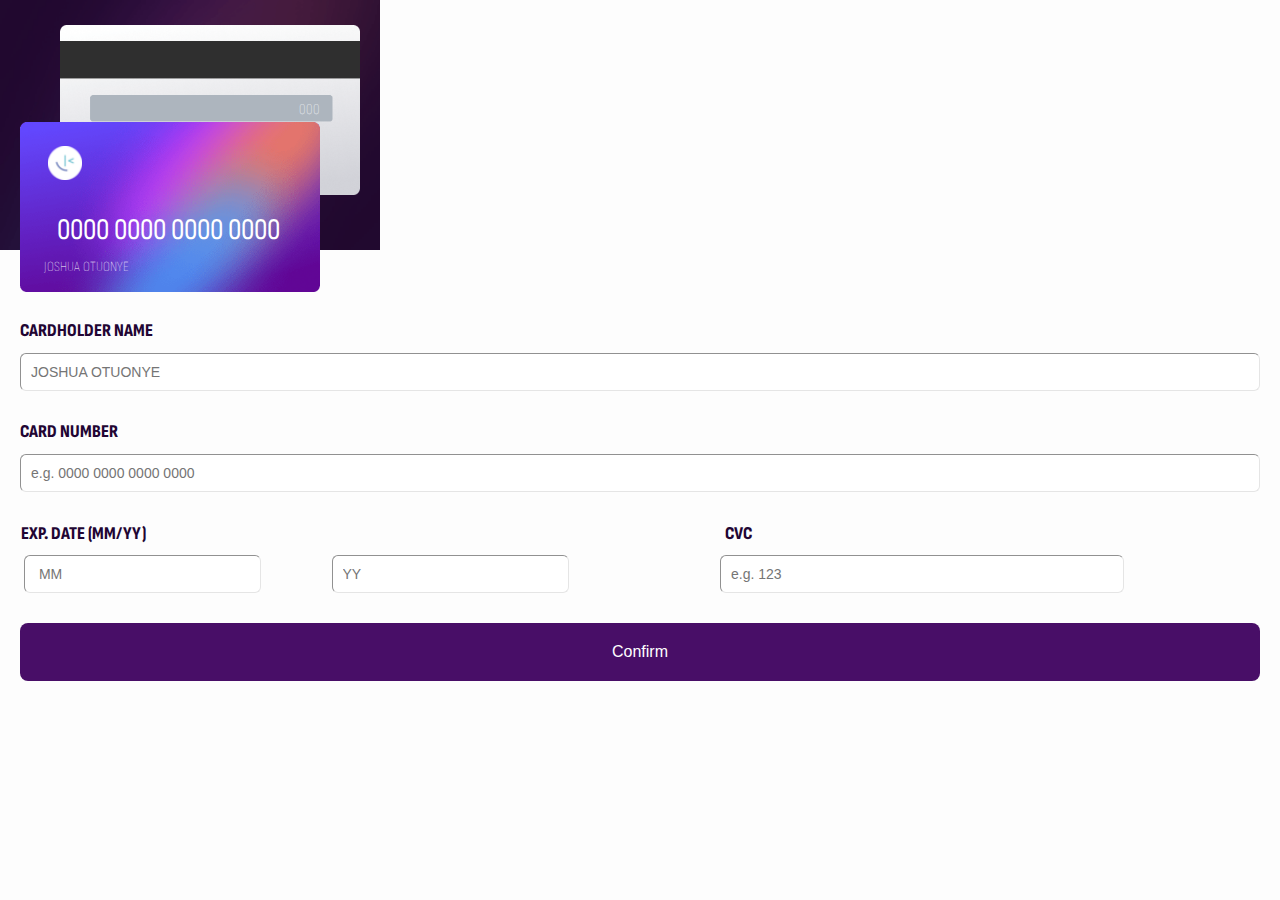
<file: index.html>
<!DOCTYPE html>
<html lang="en">
<head>
  <meta charset="UTF-8">
  <meta name="viewport" content="width=device-width, initial-scale=1.0"> <!-- displays site properly based on user's device -->
  <link rel="preconnect" href="https://fonts.googleapis.com">
<link rel="preconnect" href="https://fonts.gstatic.com" crossorigin>
<link rel="preconnect" href="https://fonts.googleapis.com">
<link rel="preconnect" href="https://fonts.gstatic.com" crossorigin>
<link href="https://fonts.googleapis.com/css2?family=Sofia+Sans+Condensed:ital,wght@0,400;0,500;0,600;0,800;0,900;1,400;1,500;1,700;1,800&display=swap" rel="stylesheet">
   <title>Interaction Jo</title>
</head>
<style>
  .attribution { font-size: 11px; text-align: center; }
.attribution a { color: hsl(228, 45%, 44%); }
  *{
  /* box-sizing: content-box; */
  }
body{
     min-width: 375px;
  color: hsl(278, 82%, 11%); 
  font-size: 18px;
  background-color: #fdfdfd;
font-family: 'Sofia Sans Condensed', sans-serif;
  /* width: 80%; */
  margin: auto;
} 
.heading{
  background-image:url('interactive-card-details-form-main/images/bg-main-mobile.png');
  width: 380px;
  height: 250px;
  background-size:cover;
  position:relative;
  margin-bottom: 60px;
  
}
.heading .bg-card-front{
  position: absolute;
  width: 300px;
  height: 170px;
  bottom: -42px;
  left: 20px;
}
.heading .bg-card-back{
  position: absolute;
  width: 300px;
  height: 170px;
  bottom:55px;
  right: 20px;
}
.heading .numbers{
  position: absolute;
  font-size: 30px;
  color:white;
  left: 57px;
  bottom: 2px;
  z-index: 1;
}
.heading .zero{
  position: absolute;
  color:white;
  font-size: 15px;
  z-index: 1;
  top: 100px;
  right:60px;
  font-weight: 80;
}
.heading .web{
  position: absolute;
  color:white;
  z-index: 1;
  width: 34px;
  bottom: 70px;
  left: 48px;
}
.credit .better{
  position: absolute;
  color:white;
  font-size: 14px;
  z-index: 1;
  top: 258px;
  left:44px;
  font-weight: 80;
}
.credit .oya{
  position: absolute;
  color:white;
  font-size: 14px;
  z-index: 1;
  top: 258px;
  right:85px;
  font-weight: 80;
}
 .credit {
    display: flex;
    flex-direction: column;
    gap: 10px;
    padding: 0px;
    margin:20px;
    padding-right:auto;
    font-weight: 800;
    padding-right: 0px;
  }
  .credit .mm{
    display: flex;
    flex-direction: column;
    gap: 4px;
  }
  .mm label{
    margin-bottom: 8px;
    margin-top: 10px;

  }
  .date{
    display: flex;
    padding: 10px;
    padding-left: 0;
    padding-bottom: 0;
  
  }
  .epl{
    display: grid;
  grid-template-columns: 1fr 1fr;
  } 
  .epl input{
    margin: 4px;
    padding: 10px;
    margin-top: 10px;
  }
  .date{
    display: grid;
    grid-template-columns: repeat(2, 1fr);
  }
  .date input{
    width: 70%;
    /* max-width: 60px;
    /* display: inline-block; */

  }
  .date label{
    display: grid;
    grid-column: 1 / -1;**
    padding: 10px;
    padding-left: 0;
    padding-bottom: 0;
    margin: 1px;
  }
  .date section{
    margin-left: 70px;
  }
  .date section label{
    margin-left: 20px;

  }
  .date section input{
     margin-top: 10px;
     margin-top: 10px;
     margin-left: 15px;


  }
  .credit input{
    padding: 10px;
    border-radius: 6px;
    border-color:#e5e5e5; 
    outline-color: hsl(279, 78%, 11%);
    outline-width: 1px;
    font-size: 14px;
    border-width: 1px;
    margin-bottom: 10px;
  }
  .credit :-ms-input-placeholder{
    color: hsl(279, 6%, 55%);
    font-family: 'Sofia Sans', sans-serif;
    font-weight: 200;
  }

 .credit button{
  padding: 10px;
  background-color:hsl(279, 76%, 23%);
  color: white;
  border-radius: 8px;
  padding: 20px 10px;
  margin-top: 10px;
  font-size: 16px;
  border: none;
 }
  
</style>
<body>
  <div class="heading">
    <img class="bg-card-back" src="interactive-card-details-form-main/images/bg-card-back.png">
    <div class="numbers">0000 0000 0000 0000</div>
    <!-- <div class="circle"></div> -->
    <div class="zero">000</div>
    <img class="bg-card-front" src="interactive-card-details-form-main/images/bg-card-front.png">
    <img class="web" src="interactive-card-details-form-main/images/favicon-32x32.png">
  </div>
  <div class="credit">
    <div class="better">JOSHUA OTUONYE</div>
    <div class="oya">00/00</div>
    <div class="mm">
      <label for="cardholderName">CARDHOLDER NAME</label>
      <input id="cardholderName" name="cardholderName" 
      placeholder="JOSHUA OTUONYE">
    </div>
    <div class="mm">
      <label for="cardNumber">CARD NUMBER</label>
      <input id="cardNumber" name="cardNumber" 
      placeholder="e.g. 0000 0000 0000 0000">
    </div>

    <main class="date">
      <div class="epl">
        <label htmlfor="cardholderName">EXP. DATE (MM/YY) </label>
          <input id="month" name="month" 
          placeholder=" MM">
          <input id="year" name="yeah" 
          placeholder="YY">
      </div>
      <section>
        <label for="cvc">CVC</label>
        <input id="cvc" name="cvc" 
        placeholder="e.g. 123">
      </section>
    </main>
   
    <BUtton>Confirm</BUtton>  
  </div>
  
  





  <!-- Completed state start -->

  <!-- Thank you!
  We've added your card details
  Continue -->
  
  <!-- <div class="attribution">
    Challenge by <a href="https://www.frontendmentor.io?ref=challenge" target="_blank">Frontend Mentor</a>. 
    Coded by <a href="#">Your Name Here</a>.
  </div> -->
</body>
</html>
</file>
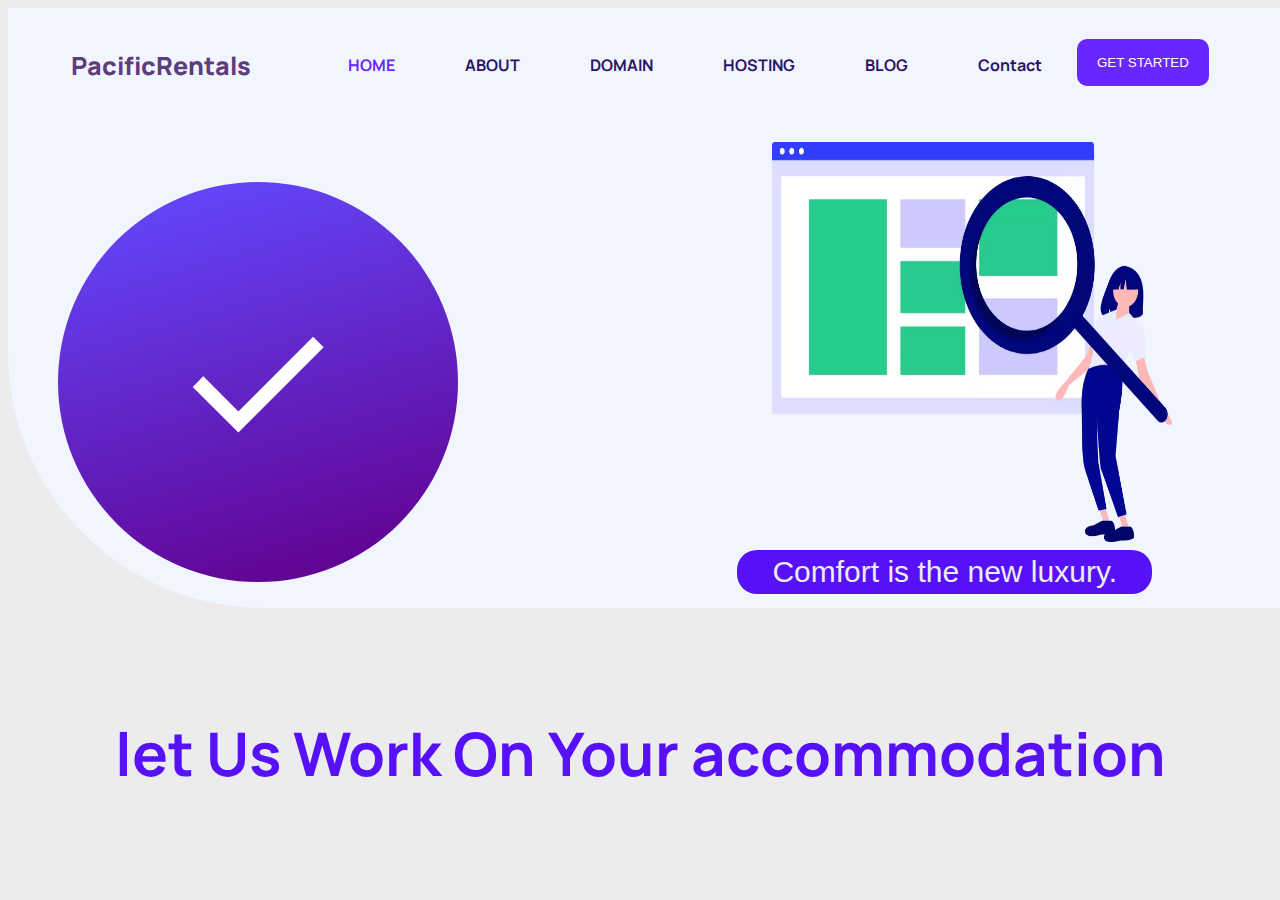
<file: jhus.html/jhus.html>
<!DOCTYPE html>
<html lang="en">
<head>
    <meta charset="UTF-8">
    <meta http-equiv="X-UA-Compatible" content="IE=edge">
    <meta name="viewport" content="width=device-width, initial-scale=1.0">
    <link rel="stylesheet" href="jhus.css">
    <link href="https://fonts.googleapis.com/css2?family=Manrope:wght@400;500;600;700;800&family=Poppins:wght@100;200;300;400;500;600;700&family=Sofia+Sans+Condensed:ital,wght@0,500;0,600;0,800;0,900;1,400;1,500;1,700;1,800&display=swap" rel="stylesheet">
    <link href="https://unpkg.com/aos@2.3.1/dist/aos.css" rel="stylesheet">
    <title>jhus</title>
</head>
<body>
    <div class="ease">
        <img class="bg-pattern" src="./bg-pattern.svg">
        <div class="alone">
            <button>Comfort is the new luxury.</button>
        </div>
        <!-- <div>
            <img class="verbal" src="./icon-verbal.svg" alt="">
            <img class="verbal2" src="./icon-verbal.svg" alt="">
            <img class="verbal3" src="./icon-verbal.svg" alt="">
            <img class="visual" src="./icon-visual.svg" alt="">
            <img class="visual2" src="./icon-visual.svg" alt="">
            <img class="visual3" src="./icon-visual.svg" alt="">
            <img class="reaction" src="./icon-reaction.svg" alt="">
            <img class="reaction2" src="./icon-reaction.svg" alt="">
            <img class="reaction3" src="./icon-reaction.svg" alt="">
        </div> -->
         <header>
             <nav>
                <div class="js"><a href="#">PacificRentals</a></div>
                <ul>
                    <li class="ee"><a href="#">HOME</a></li>
                    <li><a href="#">ABOUT</a></li>
                    <li><a href="#">DOMAIN</a></li>
                    <li><a href="#">HOSTING</a></li>
                    <li><a href="#">BLOG</a></li>
                    <li><a href="#">Contact</a></li>
                    <button class="ss">GET STARTED</button>
                </ul>
            </nav>
        </header>
        <main>
            <div class="luv"            data-aos="fade-down-right" data-aos-offset="200"
            data-aos-delay="10"
            data-aos-duration="1000"
            data-aos-easing="ease-in-out"
            data-aos-mirror="true"
            data-aos-once="false"
            data-aos-anchor-placement="top">
            <img class="icon-complete" src="./icon-complete.svg" alt="">
            </div>
            <div class="up" data-aos="fade-down-left"             data-aos-offset="200"
            data-aos-delay="50"
            data-aos-duration="1000"
            data-aos-easing="ease-in-out"
            data-aos-mirror="true"
            data-aos-once="false"
            data-aos-anchor-placement="top-center"><img src="./hero-img.png" alt="">
            </div>
        </main>
    </div>
    <section>
        <div class="work">
            <h1>let Us Work On Your accommodation</h1>
        </div>
    </section>

    <script src="https://unpkg.com/aos@2.3.1/dist/aos.js"></script>
    <script>
        AOS.init();
      </script>
</body>
</html>
</file>
<file: jhus.html/jhus.css>
body{
    font-family: 'Manrope', sans-serif;
    background-color:  hsl(240, 6%, 93%);
    

}

.jungle{
    font-family: 'Manrope', sans-serif;
    
}
nav{
    display: flex;
    justify-content: space-between;
    align-items: center;
    width: 90%;
    margin: auto;
    position: sticky;
    font-family: 'Manrope', sans-serif;

}
.js{
    font-size: 25px;
    /* padding: 5px 0px; */
    /* margin: 0 16px 0 0; */
    text-decoration: none; 
    color:  hsl(269, 43%, 29%);
    /* padding: 10px; */
    border-radius: 1.25rem;
    padding: 10px 0px;

}
.js a{
    
    color: hsl(271, 34%, 36%);
    text-decoration: none;
    /* padding: 10px;  */
    font-weight: 800;
    /* padding: 10px 30px; */
    border-radius: 1.25rem;
    
}
.js a:hover{
    background: #6927ff;
    transition: 700ms all ease;
    padding: 1.25rem 3.125rem;
    border-radius: 1.875rem;
    color: white;
    font-size: 1.875rem;


}
.ee a{
    color: #6927ff;
}
ul{
    display: flex;
}
li{
    padding: 1.875rem;
    list-style:none;
}
li a{
    text-decoration: none;
    color: rgb(44, 19, 101);
    padding: 5px ;
    font-family: 'Manrope', sans-serif;
    font-weight: 700;
    
}
li a:hover{
    color: #6927ff;
    transition: 500ms all ease;
}
.ss{
    background-color: #6927ff;
    border: none;
    color: #fff;
    padding: 3px 1.25rem;
    margin: 15px 0 20px;
    border-radius: 10px;
    cursor: pointer;
}
.ss:hover{
    background-color: brown;
    transition: 600ms all ease
    ;
}
.doo{
    background-size: cover;
    min-height: 60vh;
    position: relative;
    
}
.ease img{
    position: absolute;
    height: 37.5rem;
}
.ease .reaction{
    width: 5rem;
    height: 5rem;
    top: 100px;
    right: 3.125rem;
}
.ease .reaction2{
    width: 5rem;
    height: 5rem;
    bottom: 25px;
    left: 500px;

}
.ease .reaction3{
    width: 5rem;
    height: 5rem;
    top: 100px;
    left: 3.125rem;
}
.ease .visual{
    width: 5rem;
    height: 5rem;
    top: 100px;
    right: 39.125rem;
}
.ease .visual2{
    width: 5rem;
    height: 5rem;
    top: 450px;
    right: 27.125rem;
}
.ease .visual3{
    width: 5rem;
    height: 5rem;
    bottom: 90px;
    left: 3.125rem;
}
.ease .verbal{
    width: 5rem;
    height: 5rem;
    top: 300px;
    right: 30.125rem;
}
.ease .verbal2{
    width: 5rem;
    height: 5rem;
    top: 500px;
    right: 1.125rem;
}
.ease .verbal3{
    width: 5rem;
    height: 5rem;
    top: 270px;
    right: 50.125rem;
}

main{
    display: flex;
    justify-content: space-between;
    /* margin-left: 10%; */
    z-index: -1;
}
.luv img{
    width: 25rem;
    height: 25rem;
    top: 3.75rem;
    left: 3.125rem;
    /* padding-top: -10; */
}
.up img{
    width: 25rem;
    height: 25rem;
    top: 1.25rem;
    right: 6.25rem;
}

.alone button{
    /* padding-top:460px; */
    /* text-align: left; */
    margin:0 10%;
    border:none;
    background-color: #5711f9;
    z-index: 1;
    position: absolute;
    top: 34.375rem;
     right: 00px;
    font-size: 1.875rem;
    padding:5px 2.1875rem;
    border-radius: 1.25rem;
    color:  hsl(240, 6%, 93%);
}
section .work{
    padding-top: 550px;
    font-size: 30px;
    text-align: center;
    font-weight: 1000;
    color: #5711f9;


}
</file>
